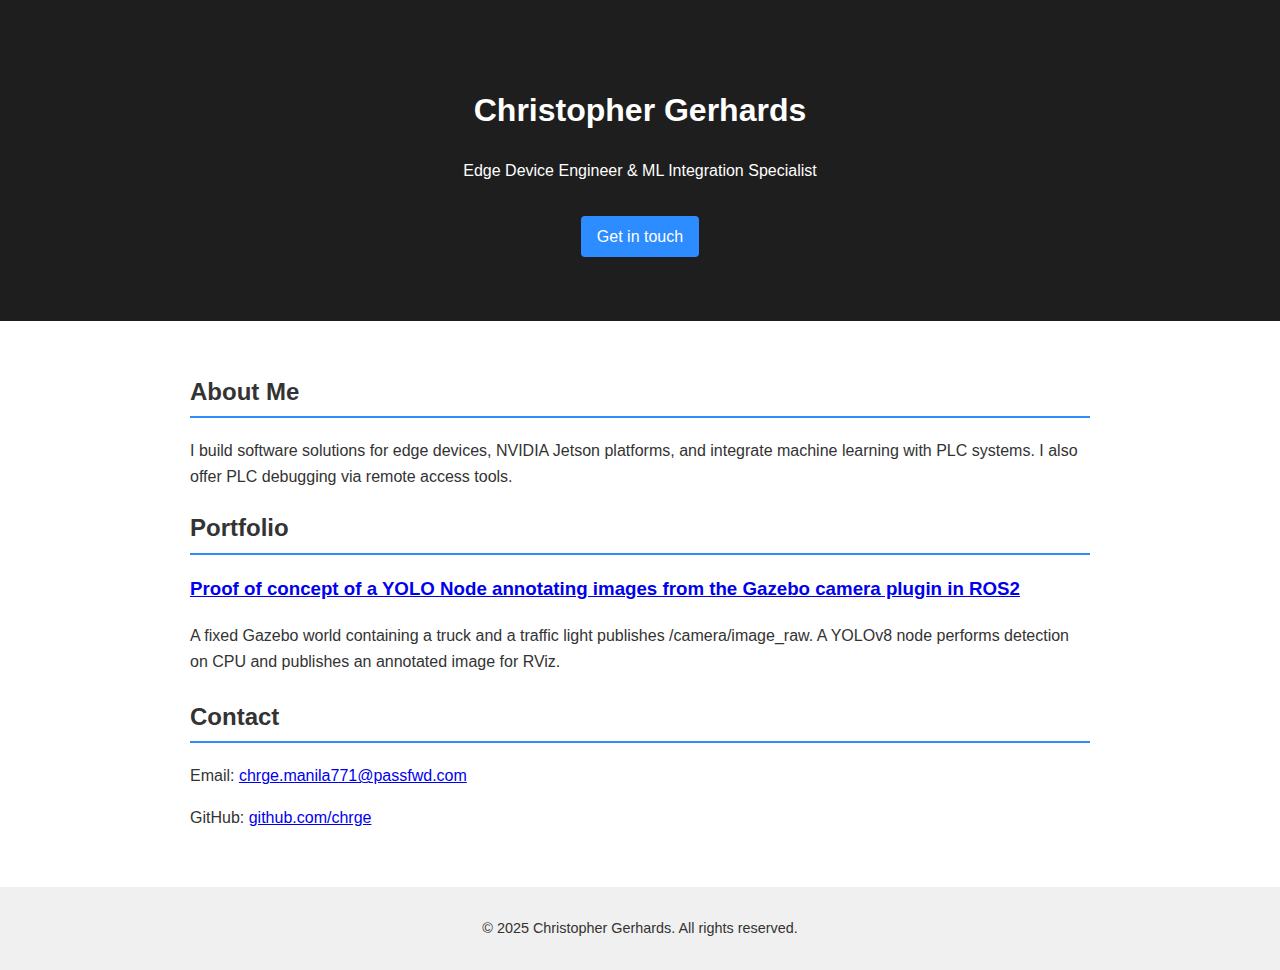
<file: index.html>
<!doctype html>
<html lang="en">
  <head>
    <meta charset="UTF-8" />
    <meta name="viewport" content="width=device-width, initial-scale=1.0" />
    <title>Chrge - Edge & ML Integration</title>
    <link rel="stylesheet" href="styles.css" />
  </head>
  <body>
    <header class="hero">
      <h1>Christopher Gerhards</h1>
      <p>Edge Device Engineer & ML Integration Specialist</p>
      <a href="#contact" class="btn">Get in touch</a>
    </header>

    <main>
      <section id="about">
        <h2>About Me</h2>
        <p>
          I build software solutions for edge devices, NVIDIA Jetson platforms,
          and integrate machine learning with PLC systems. I also offer PLC debugging via remote access tools.
        </p>
      </section>

      <section id="projects">
        <h2>Portfolio</h2>
        <ul class="project-list">
          <li>

            <h3>
              <a href="https://github.com/Chrge/yolo_poc/blob/main/README.md">Proof of concept of a YOLO Node annotating images from the Gazebo camera plugin in ROS2</a>
            </h3>

            <p>
              A fixed Gazebo world containing a truck and a traffic light publishes /camera/image_raw. A YOLOv8 node performs detection on CPU and publishes an annotated image for RViz.
            </p>
          </li>
          <li>


      <section id="contact">
        <h2>Contact</h2>
        <p>Email: <a href="mailto:you@example.com">chrge.manila771@passfwd.com</a></p>
        <p>GitHub: <a href="https://github.com/chrge">github.com/chrge</a></p>
      </section>
    </main>

    <footer>
      <p>&copy; 2025 Christopher Gerhards. All rights reserved.</p>
    </footer>
  </body>
</html>
</file>
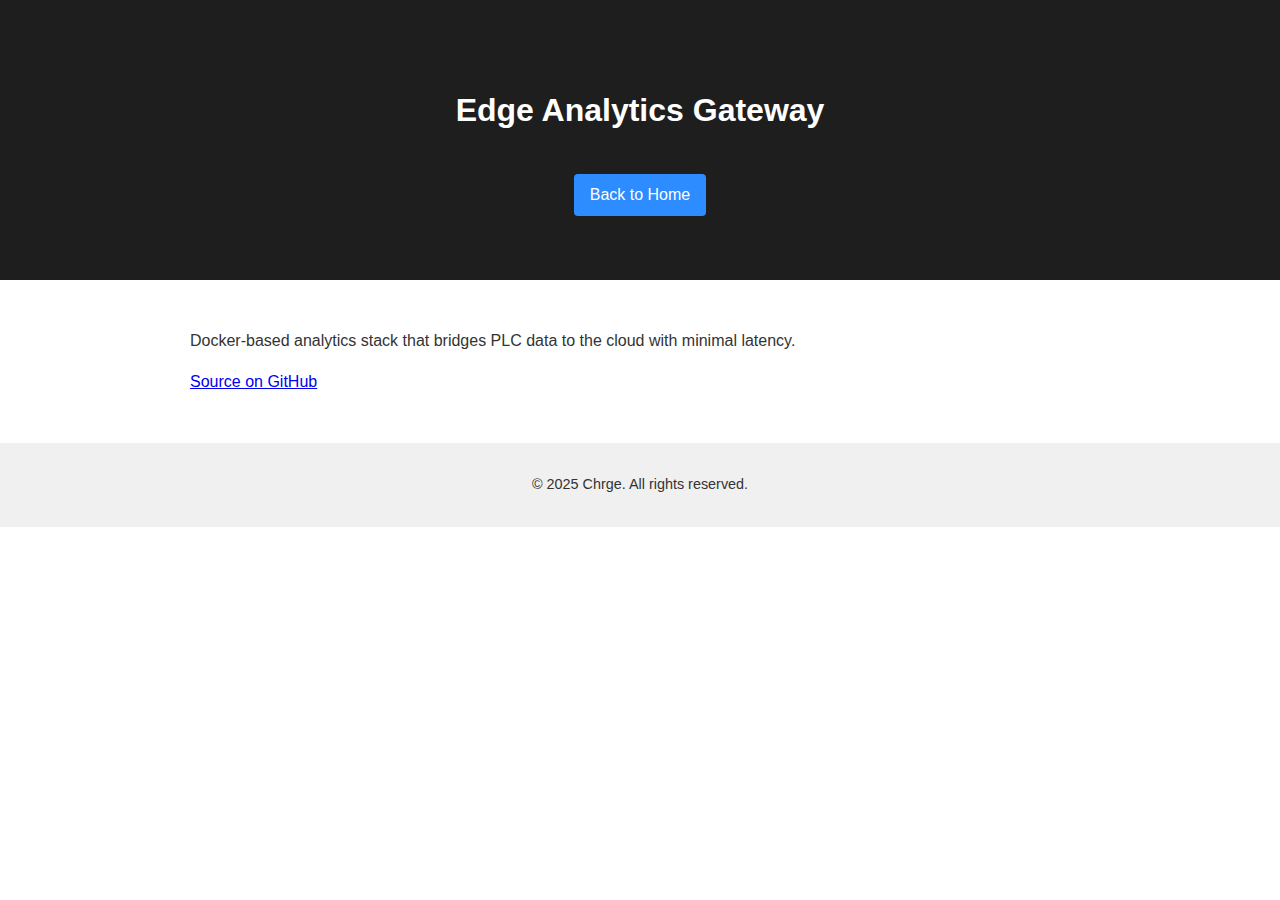
<file: edge-analytics-gateway.html>
<!doctype html>
<html lang="en">
  <head>
    <meta charset="UTF-8" />
    <meta name="viewport" content="width=device-width, initial-scale=1.0" />
    <title>Edge Analytics Gateway</title>
    <link rel="stylesheet" href="styles.css" />
  </head>
  <body>
    <header class="hero">
      <h1>Edge Analytics Gateway</h1>
      <a href="index.html" class="btn">Back to Home</a>
    </header>
    <main>
      <section>
        <p>
          Docker-based analytics stack that bridges PLC data to the cloud with
          minimal latency.
        </p>
        <p>
          <a href="https://github.com/chrge/edge-analytics-gateway"
            >Source on GitHub</a
          >
        </p>
      </section>
    </main>
    <footer>
      <p>&copy; 2025 Chrge. All rights reserved.</p>
    </footer>
  </body>
</html>
</file>
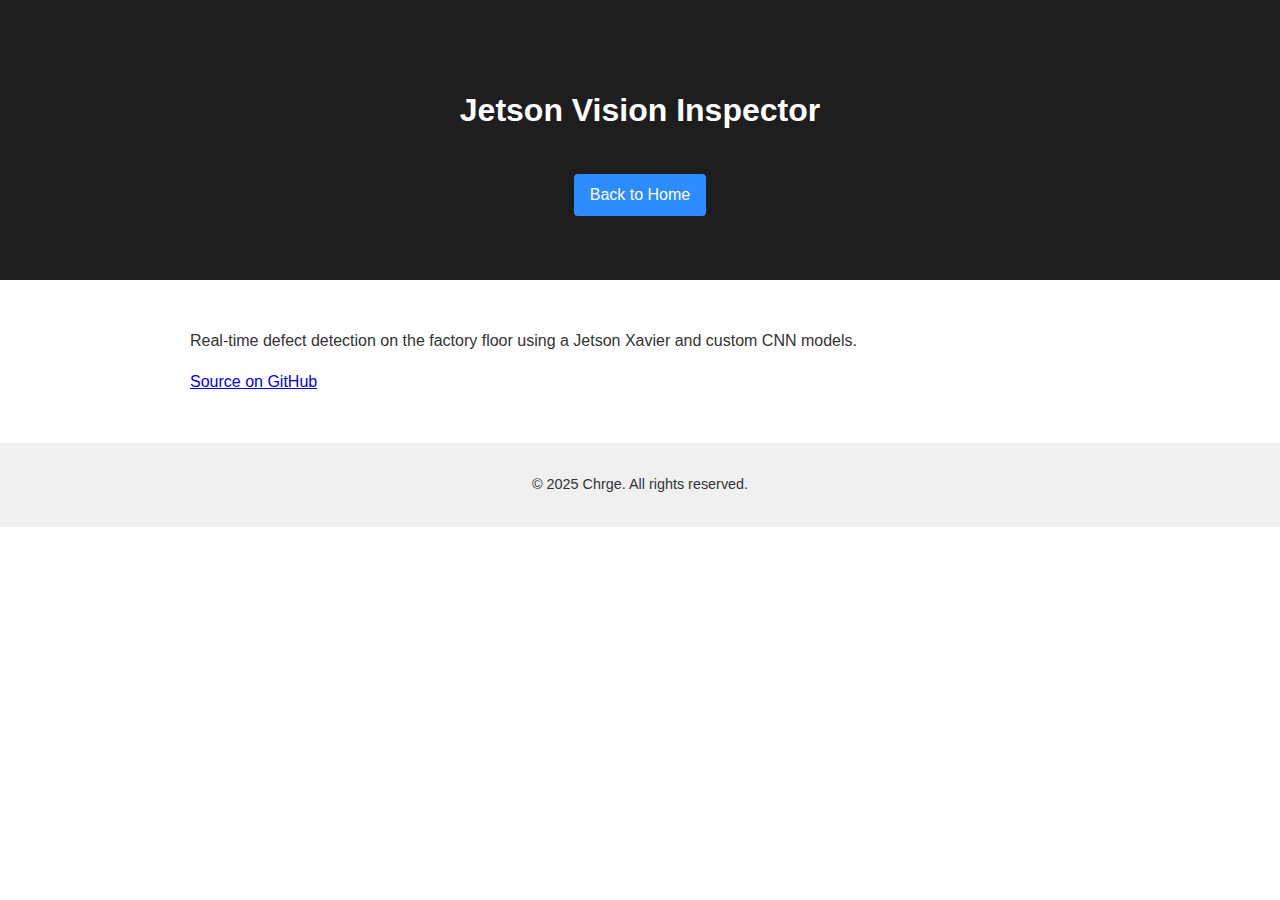
<file: jetson-vision-inspector.html>
<!doctype html>
<html lang="en">
  <head>
    <meta charset="UTF-8" />
    <meta name="viewport" content="width=device-width, initial-scale=1.0" />
    <title>Jetson Vision Inspector</title>
    <link rel="stylesheet" href="styles.css" />
  </head>
  <body>
    <header class="hero">
      <h1>Jetson Vision Inspector</h1>
      <a href="index.html" class="btn">Back to Home</a>
    </header>
    <main>
      <section>
        <p>
          Real-time defect detection on the factory floor using a Jetson Xavier
          and custom CNN models.
        </p>
        <p>
          <a href="https://github.com/chrge/jetson-vision-inspector"
            >Source on GitHub</a
          >
        </p>
      </section>
    </main>
    <footer>
      <p>&copy; 2025 Chrge. All rights reserved.</p>
    </footer>
  </body>
</html>
</file>
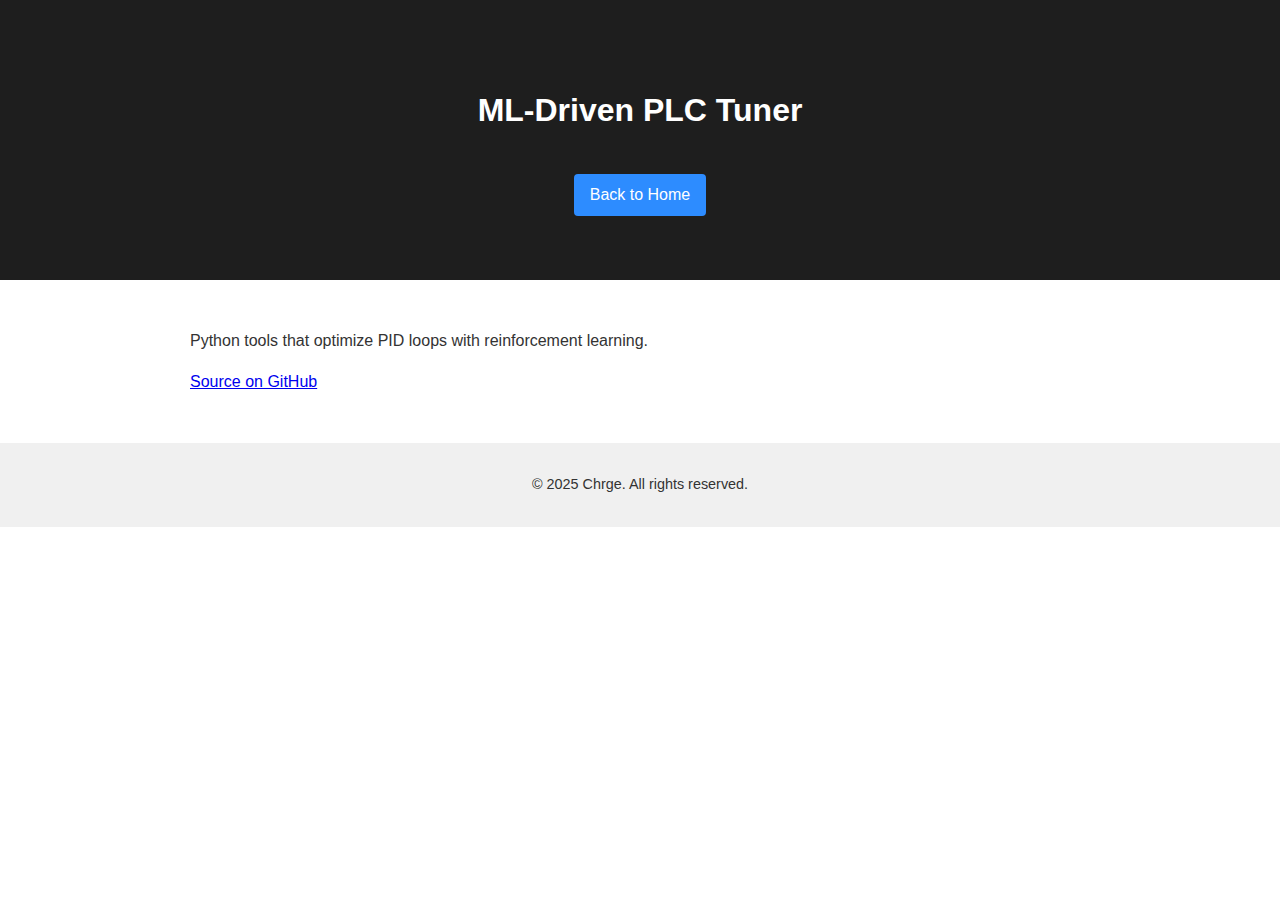
<file: ml-driven-plc-tuner.html>
<!doctype html>
<html lang="en">
  <head>
    <meta charset="UTF-8" />
    <meta name="viewport" content="width=device-width, initial-scale=1.0" />
    <title>ML-Driven PLC Tuner</title>
    <link rel="stylesheet" href="styles.css" />
  </head>
  <body>
    <header class="hero">
      <h1>ML-Driven PLC Tuner</h1>
      <a href="index.html" class="btn">Back to Home</a>
    </header>
    <main>
      <section>
        <p>Python tools that optimize PID loops with reinforcement learning.</p>
        <p>
          <a href="https://github.com/chrge/ml-driven-plc-tuner"
            >Source on GitHub</a
          >
        </p>
      </section>
    </main>
    <footer>
      <p>&copy; 2025 Chrge. All rights reserved.</p>
    </footer>
  </body>
</html>
</file>
<file: styles.css>
body {
  margin: 0;
  font-family: Arial, sans-serif;
  line-height: 1.6;
  color: #333;
}

.hero {
  background: #1e1e1e;
  color: #fff;
  text-align: center;
  padding: 4rem 1rem;
}

.hero .btn {
  display: inline-block;
  margin-top: 1rem;
  padding: 0.5rem 1rem;
  background: #2d8cff;
  color: #fff;
  text-decoration: none;
  border-radius: 4px;
}

main {
  padding: 2rem 1rem;
  max-width: 900px;
  margin: auto;
}

h2 {
  border-bottom: 2px solid #2d8cff;
  padding-bottom: 0.3rem;
}

.project-list {
  list-style: none;
  padding: 0;
}

.project-list li {
  margin-bottom: 1.5rem;
}

footer {
  background: #f0f0f0;
  text-align: center;
  padding: 1rem;
  font-size: 0.9rem;
}
</file>
